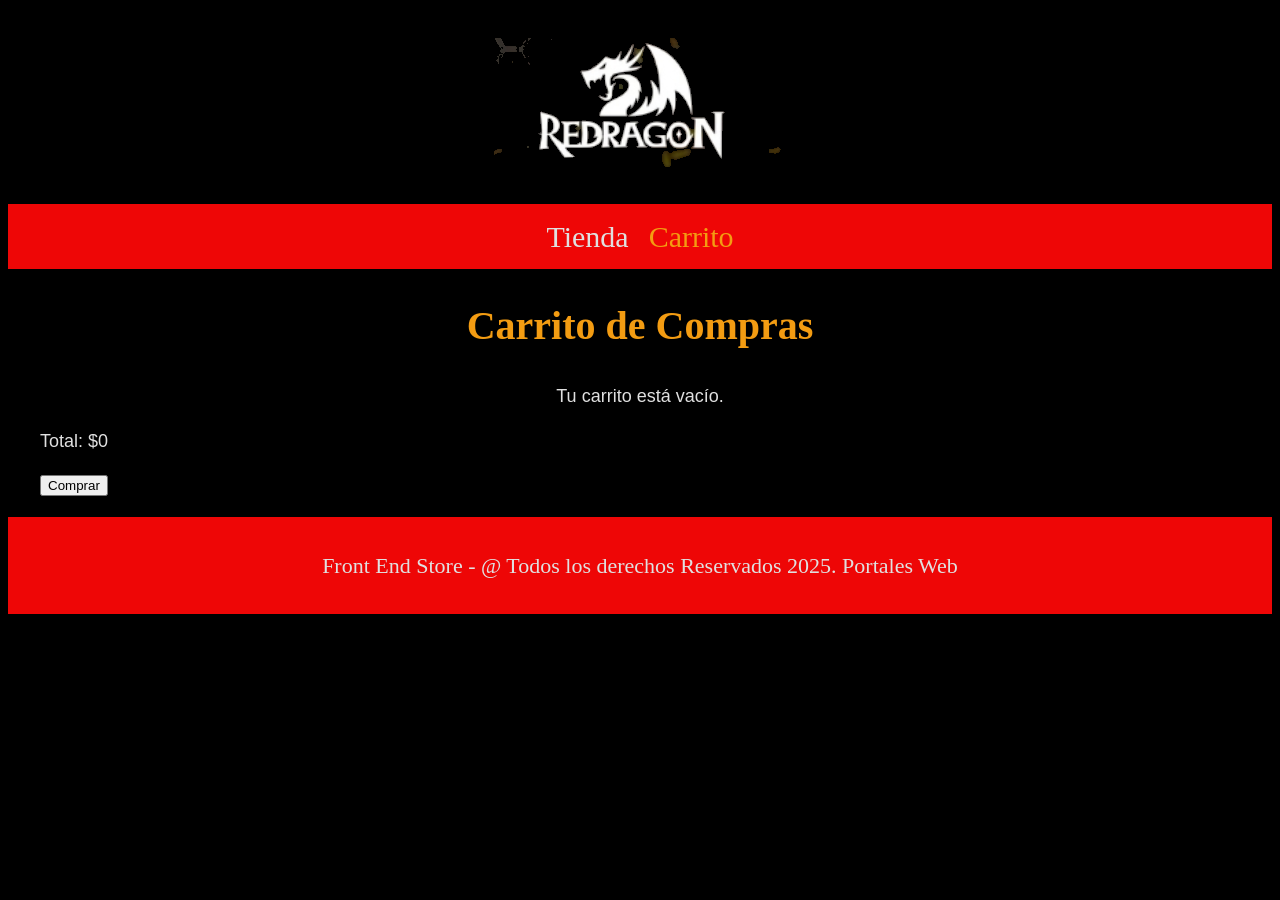
<file: carrito.html>
<!DOCTYPE html>
<html lang="en">
<head>
    <meta charset="UTF-8">
    <meta name="viewport" content="width=device-width, initial-scale=1.0">
    <title>Carrito de Compras</title>
    <link rel="stylesheet" href="css/style.css">
    <style>

  /* Estilos para el carrito */
  #carrito-contenido {
            display: flex;
            flex-wrap: wrap;
            gap: 20px;
            justify-content: flex-start;
        }

        .producto {
            display: flex;
            flex-direction: column;
            align-items: center;
            width: 150px;  /* Ancho del contenedor de cada producto */
            padding: 10px;
            border: 1px solid #ddd;
            border-radius: 5px;
            text-align: center;
        }

        .producto img {
            width: 100px;  /* Tamaño reducido de la imagen */
            height: auto;
            margin-bottom: 10px;
        }

        .producto h3 {
            font-size: 14px;
            margin: 5px 0;
        }

        .producto p {
            font-size: 12px;
            margin: 3px 0;
        }

        .boton-eliminar {
            background-color: red;
            color: white;
            border: none;
            padding: 5px 10px;
            border-radius: 5px;
            cursor: pointer;
            font-size: 12px;
        }

        .boton-eliminar:hover {
            background-color: darkred;
        }

        #carrito-vacio {
            text-align: center;
            font-size: 18px;
            color: #888;
        }
    </style>
</head>
<body>
    
            
            <header class="header">
                <a href="index.html">
                    <img class="header__logo" src="img/fondo18.png" alt="Logotipo">
                </a>
            </header>
        
            <nav class="navegacion">
                <a class="navegacion__enlace" href="index.html">Tienda</a>
                <a class="navegacion__enlace navegacion__enlace--activo" href="carrito.html">Carrito</a>
            </nav>
        
            <main class="contenedor">
                <h1>Carrito de Compras</h1>
        
                <!-- Sección cuando el carrito está vacío -->
                <div id="carrito-vacio" class="carrito__vacio">
                    <p>Tu carrito está vacío.</p>
                </div>
        
                <!-- Sección con los productos que están en el carrito -->
                <div id="carrito-contenido" class="carrito__contenido">
                    <!-- Aquí aparecerán los productos añadidos -->
                </div>
        
                <!-- Total y botón de compra -->
                <div id="total" class="carrito__total">
                    <p>Total: $<span id="total-valor">0</span></p>
                    <button id="comprar-btn" class="boton-comprar">Comprar</button>
                </div>
            </main>
        
            

    <footer class="footer">
        <p class="footer__texto">Front End Store - @ Todos los derechos Reservados 2025. Portales Web</p>
    </footer>

    <script src="js/carrito.js"></script>
</body>
</html>
</file>
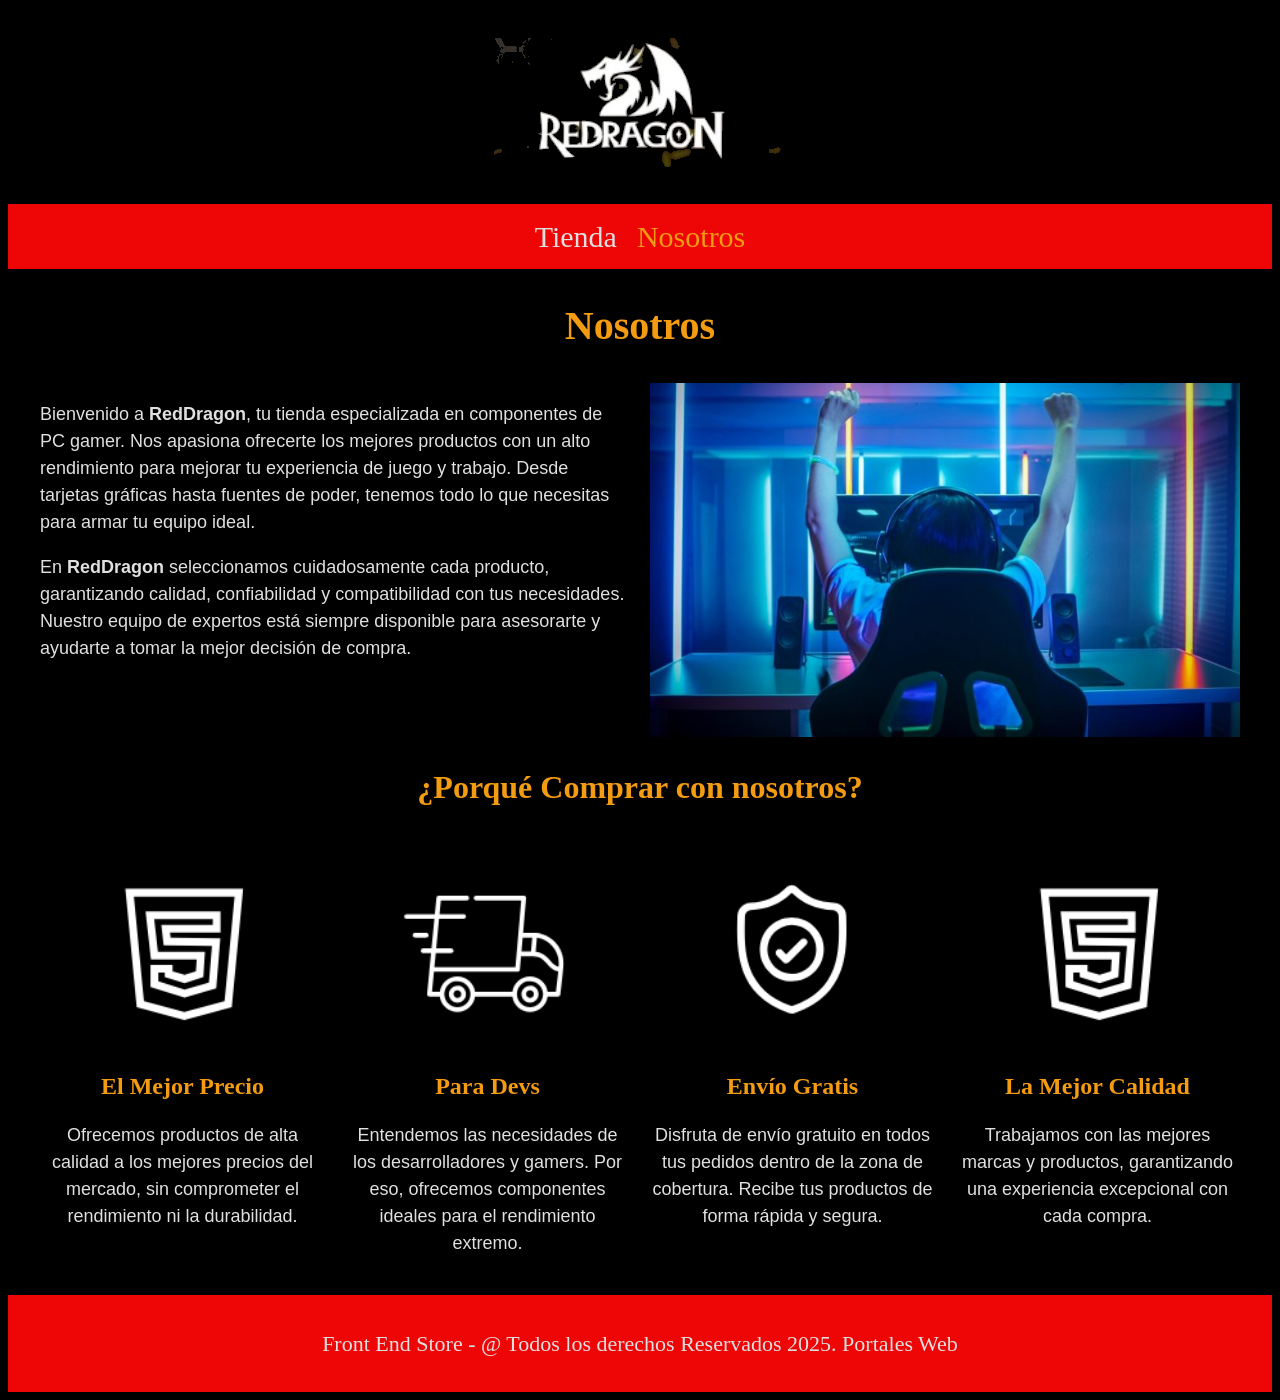
<file: nosotros.html>
<!DOCTYPE html>
<html lang="en">
<head>
    <meta charset="UTF-8">
    <meta name="viewport" content="width=device-width, initial-scale=1.0">
    <title>FrontEnd Store</title>
    
    <link rel="stylesheet" href="css/style.css">
</head>
<body>
    <header class="header">
        <a href="index.html">
            <img class="header__logo" src= "img/fondo18.png" alt="Logotipo">
        </a>
    </header>

    <nav class="navegacion">
        <a class="navegacion__enlace" href="index.html">Tienda</a>
        <a class="navegacion__enlace navegacion__enlace--activo" href="nosotros.html">Nosotros</a>
    </nav>

    <main class="contenedor">
        <h1>Nosotros</h1>

        <div class="nosotros">
            <div class="nosotros__contenido">
                <p>Bienvenido a <strong>RedDragon</strong>, tu tienda especializada en componentes de PC gamer. Nos apasiona ofrecerte los mejores productos con un alto rendimiento para mejorar tu experiencia de juego y trabajo. Desde tarjetas gráficas hasta fuentes de poder, tenemos todo lo que necesitas para armar tu equipo ideal.</p>

                <p>En <strong>RedDragon</strong> seleccionamos cuidadosamente cada producto, garantizando calidad, confiabilidad y compatibilidad con tus necesidades. Nuestro equipo de expertos está siempre disponible para asesorarte y ayudarte a tomar la mejor decisión de compra.</p>
            </div>
            <img class="nosotros__imagen" src="img/nosotros.jpg" alt="imagen nosotros">
        </div>
    </main>

    <section class="contenedor comprar">
        <h2 class="comprar__titulo">¿Porqué Comprar con nosotros?</h2>

        <div class="bloques">
            <div class="bloque">
                <img class="bloque__imagen" src="img/icono_2.png" alt="porque comprar">
                <h3 class="bloque__titulo">El Mejor Precio</h3>
                <p>Ofrecemos productos de alta calidad a los mejores precios del mercado, sin comprometer el rendimiento ni la durabilidad.</p>
            </div> <!--.bloque-->

            <div class="bloque">
                <img class="bloque__imagen" src="img/icono_3.png" alt="porque comprar">
                <h3 class="bloque__titulo">Para Devs</h3>
                <p>Entendemos las necesidades de los desarrolladores y gamers. Por eso, ofrecemos componentes ideales para el rendimiento extremo.</p>
            </div> <!--.bloque-->

            <div class="bloque">
                <img class="bloque__imagen" src="img/icono_4.png" alt="porque comprar">
                <h3 class="bloque__titulo">Envío Gratis</h3>
                <p>Disfruta de envío gratuito en todos tus pedidos dentro de la zona de cobertura. Recibe tus productos de forma rápida y segura.</p>
            </div> <!--.bloque-->

            <div class="bloque">
                <img class="bloque__imagen" src="img/icono_2.png" alt="porque comprar">
                <h3 class="bloque__titulo">La Mejor Calidad</h3>
                <p>Trabajamos con las mejores marcas y productos, garantizando una experiencia excepcional con cada compra.</p>
            </div> <!--.bloque-->
        </div><!--.bloques-->
    </section> 

    <footer class="footer">
        <p class="footer__texto">Front End Store - @ Todos los derechos Reservados 2025. Portales Web</p>
    </footer>
    <script src="js/carrito.js"></script>

</body>
</html>
</file>
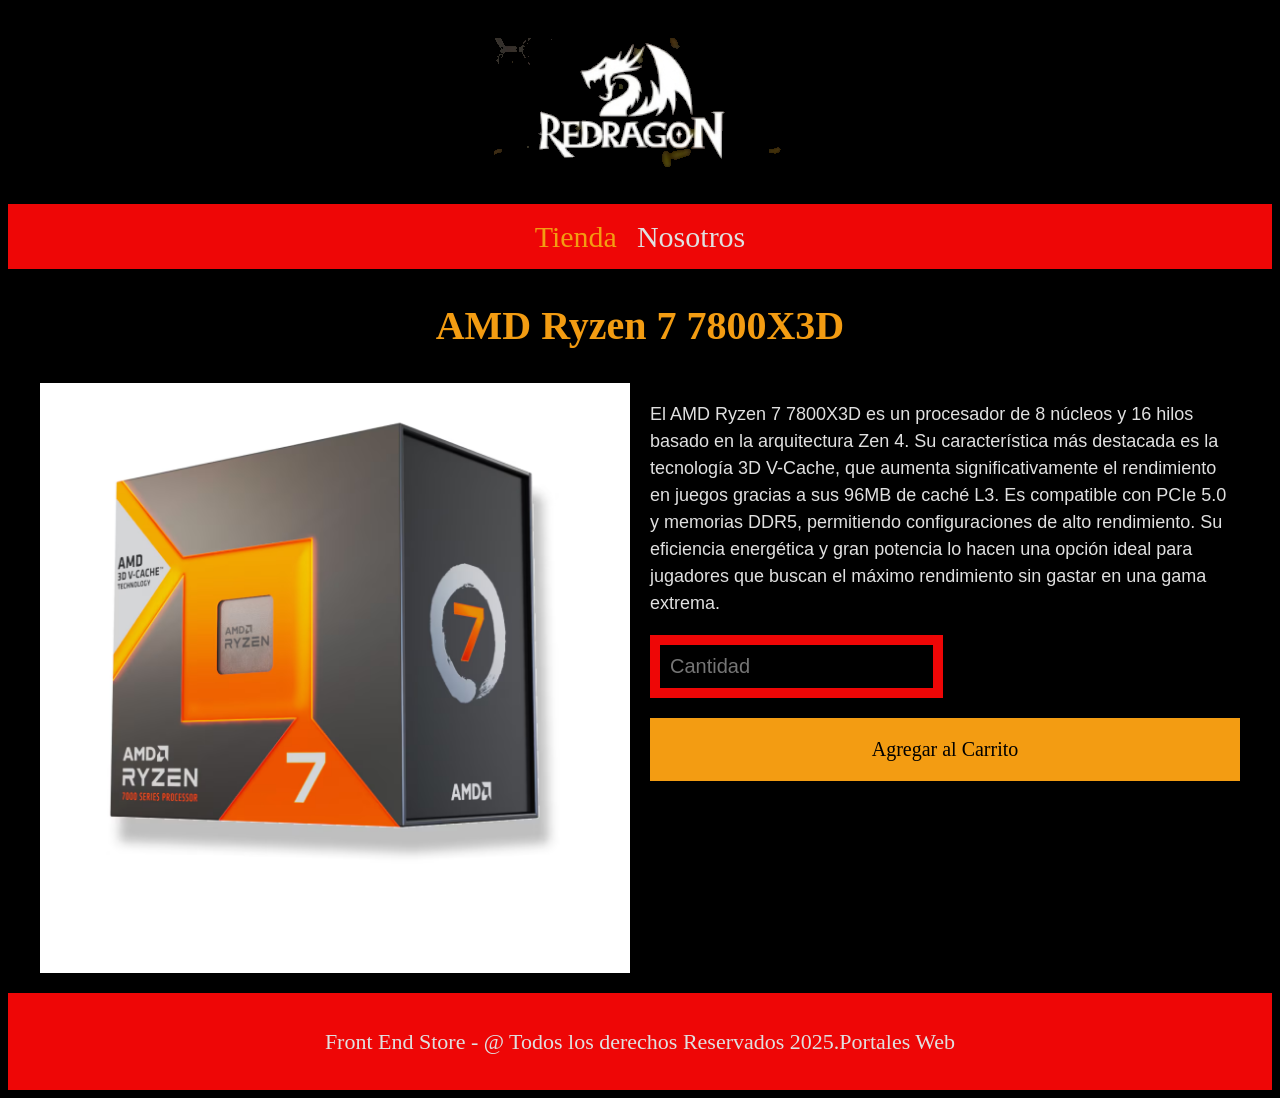
<file: producto.html>
<!DOCTYPE html>
<html lang="en">
<head>
    <meta charset="UTF-8">
    <meta name="viewport" content="width=device-width, initial-scale=1.0">
    <title>FrontEnd Store</title>
    
    <link rel="stylesheet" href="css/style.css">
</head>
<body>
    <header class="header">
        <a href="index.html">
            <img class="header__logo" src="img/fondo18.png" alt="Logotipo">
        </a>
    </header>

    <nav class="navegacion">
        <a class="navegacion__enlace navegacion__enlace--activo" href="index.html">Tienda</a>
        <a class="navegacion__enlace" href="nosotros.html">Nosotros</a>
    </nav>

    <main class="contenedor">
        <h1>AMD Ryzen 7 7800X3D</h1>

        <div class="camisa">
            <img class="camisa__imagen" src="img/amd_rizen.jpeg" alt="Imagen del Producto">

            <div class="camisa__contenido">
                <p>El AMD Ryzen 7 7800X3D es un procesador de 8 núcleos y 16 hilos basado en la arquitectura Zen 4. Su característica más destacada es la tecnología 3D V-Cache, que aumenta significativamente el rendimiento en juegos gracias a sus 96MB de caché L3. Es compatible con PCIe 5.0 y memorias DDR5, permitiendo configuraciones de alto rendimiento. Su eficiencia energética y gran potencia lo hacen una opción ideal para jugadores que buscan el máximo rendimiento sin gastar en una gama extrema. </p>

                <form class="formulario">
                    <input class="formulario__campo" type="number" placeholder="Cantidad" min="1">
                    <input class="formulario__submit" type="submit" value="Agregar al Carrito">
                </form>
            </div>
        </div>
    </main>

    <footer class="footer">
        <p class="footer__texto">Front End Store - @ Todos los derechos Reservados 2025.Portales Web</p>
    </footer>
    <script src="js/carrito.js"></script>

</body>
</html>
</file>
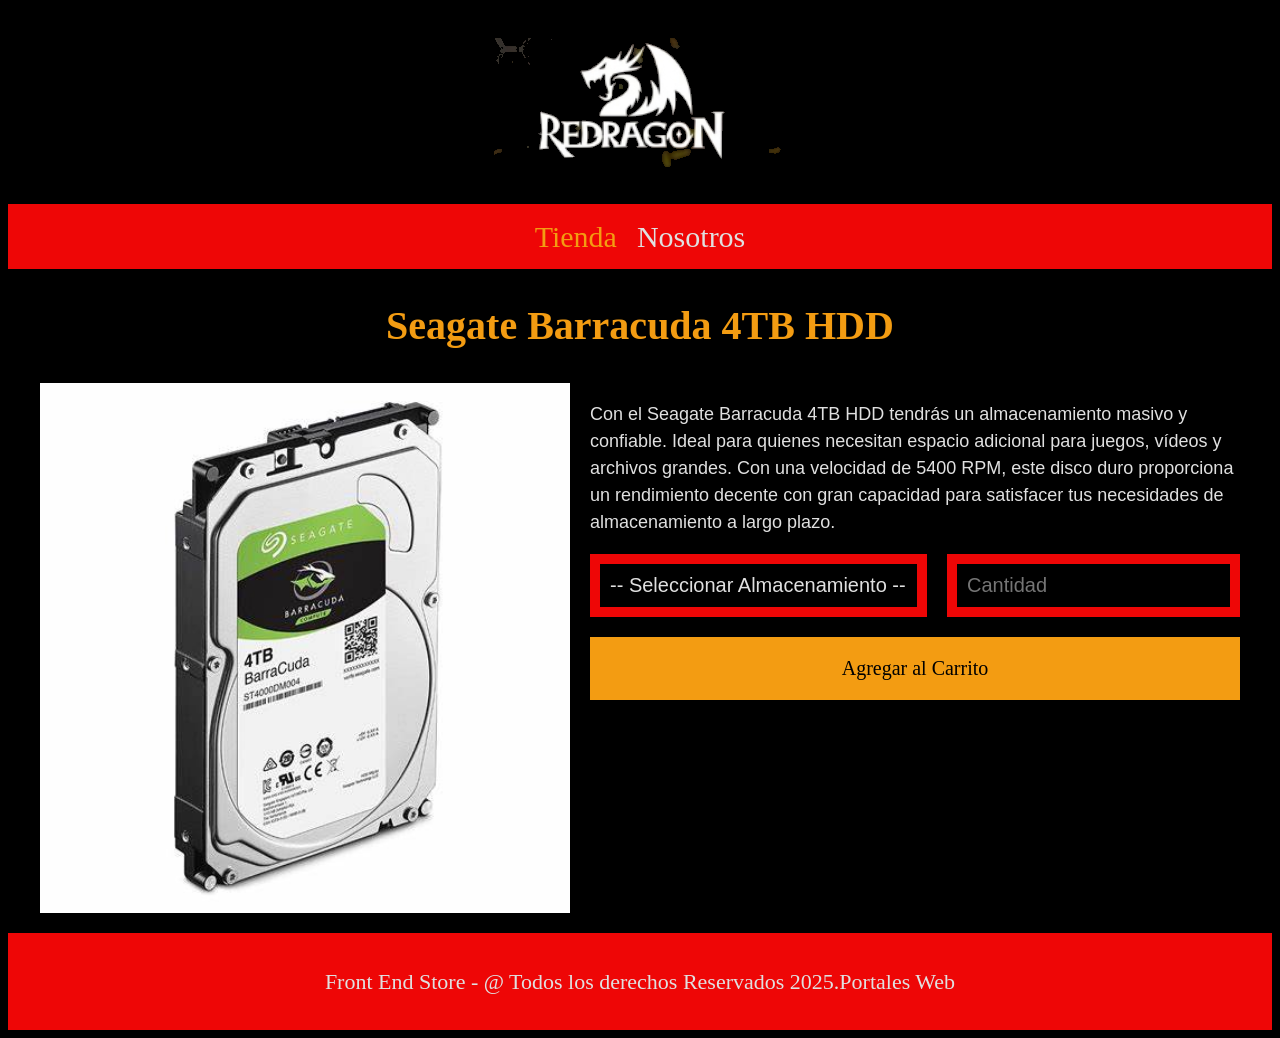
<file: producto10.html>
<!DOCTYPE html>
<html lang="en">
<head>
    <meta charset="UTF-8">
    <meta name="viewport" content="width=device-width, initial-scale=1.0">
    <title>FrontEnd Store</title>
    
    <link rel="stylesheet" href="css/style.css">
</head>
<body>
    <header class="header">
        <a href="index.html">
            <img class="header__logo" src="img/fondo18.png" alt="Logotipo">
        </a>
    </header>

    <nav class="navegacion">
        <a class="navegacion__enlace navegacion__enlace--activo" href="index.html">Tienda</a>
        <a class="navegacion__enlace" href="nosotros.html">Nosotros</a>
    </nav>

    <main class="contenedor">
        <h1>Seagate Barracuda 4TB HDD</h1>

        <div class="camisa">
            <img class="camisa__imagen" src="img/discoduro.jpeg" alt="Seagate Barracuda 4TB HDD">

            <div class="camisa__contenido">
                <p> Con el Seagate Barracuda 4TB HDD tendrás un almacenamiento masivo y confiable. Ideal para quienes necesitan espacio adicional para juegos, vídeos y archivos grandes. Con una velocidad de 5400 RPM, este disco duro proporciona un rendimiento decente con gran capacidad para satisfacer tus necesidades de almacenamiento a largo plazo.</p>

                <form class="formulario">
                    <select class="formulario__campo">
                        <option disabled selected>-- Seleccionar Almacenamiento --</option>
                        <option>1TeraByte</option>
                        <option>2TeraByte</option>
                        <option>4TeraByte</option>
                    </select>
                    <input class="formulario__campo" type="number" placeholder="Cantidad" min="1">
                    <input class="formulario__submit" type="submit" value="Agregar al Carrito">
                </form>
            </div>
        </div>
    </main>

    <footer class="footer">
        <p class="footer__texto">Front End Store - @ Todos los derechos Reservados 2025.Portales Web</p>
    </footer>
    <script src="js/carrito.js"></script>
</body>
</html>
</file>
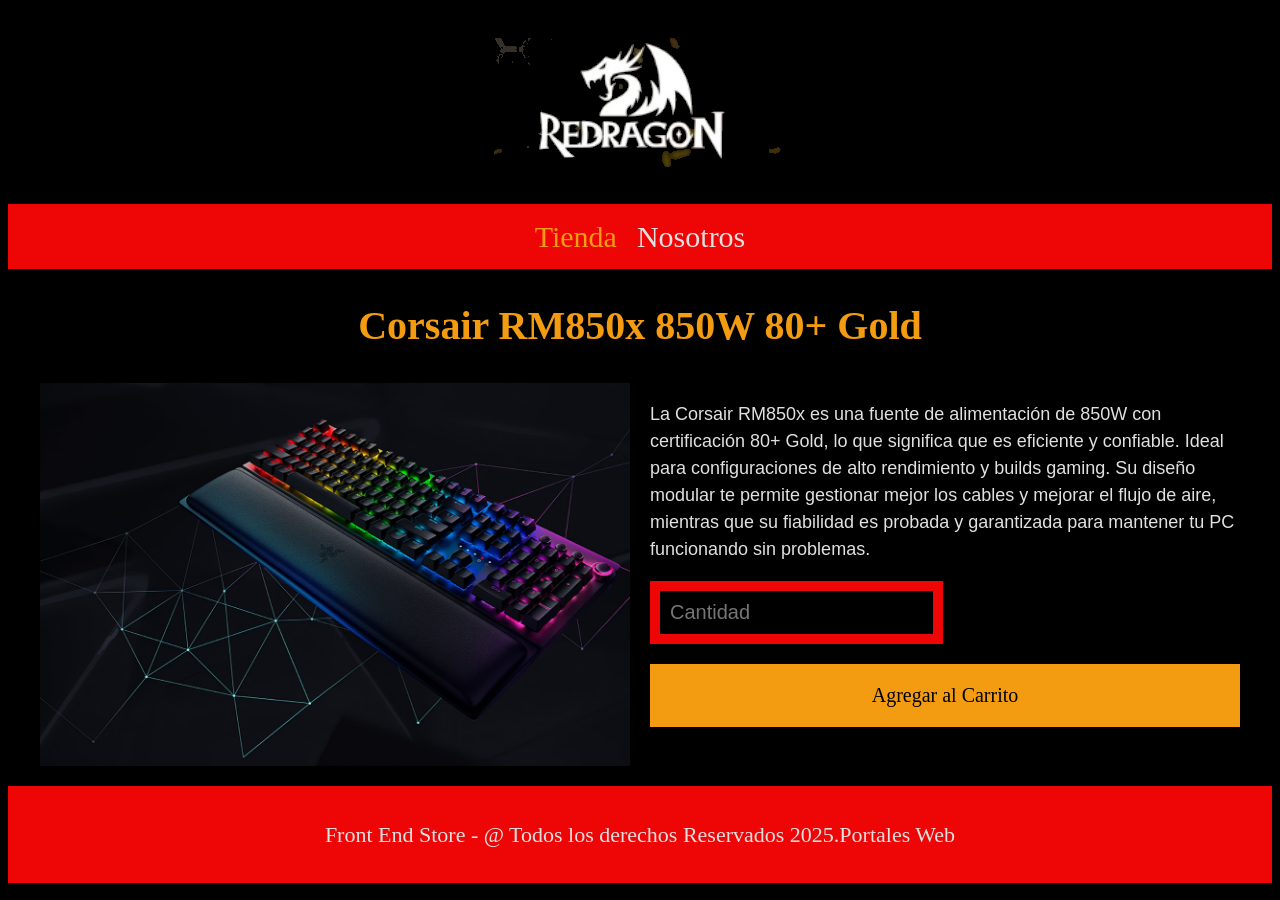
<file: producto11.html>
<!DOCTYPE html>
<html lang="en">
<head>
    <meta charset="UTF-8">
    <meta name="viewport" content="width=device-width, initial-scale=1.0">
    <title>FrontEnd Store</title>
    
    <link rel="stylesheet" href="css/style.css">
</head>
<body>
    <header class="header">
        <a href="index.html">
            <img class="header__logo" src="img/fondo18.png" alt="Logotipo">
        </a>
    </header>

    <nav class="navegacion">
        <a class="navegacion__enlace navegacion__enlace--activo" href="index.html">Tienda</a>
        <a class="navegacion__enlace" href="nosotros.html">Nosotros</a>
    </nav>

    <main class="contenedor">
        <h1>Corsair RM850x 850W 80+ Gold</h1>

        <div class="camisa">
            <img class="camisa__imagen" src="img/TMecanico.jpeg" alt="Corsair RM850x 850W 80+ Gold">

            <div class="camisa__contenido">
                <p> La Corsair RM850x es una fuente de alimentación de 850W con certificación 80+ Gold, lo que significa que es eficiente y confiable. Ideal para configuraciones de alto rendimiento y builds gaming. Su diseño modular te permite gestionar mejor los cables y mejorar el flujo de aire, mientras que su fiabilidad es probada y garantizada para mantener tu PC funcionando sin problemas.</p>

                <form class="formulario">
                    
                    <input class="formulario__campo" type="number" placeholder="Cantidad" min="1">
                    <input class="formulario__submit" type="submit" value="Agregar al Carrito">
                </form>
            </div>
        </div>
    </main>

    <footer class="footer">
        <p class="footer__texto">Front End Store - @ Todos los derechos Reservados 2025.Portales Web</p>
    </footer>
    <script src="js/carrito.js"></script>
</body>
</html>
</file>
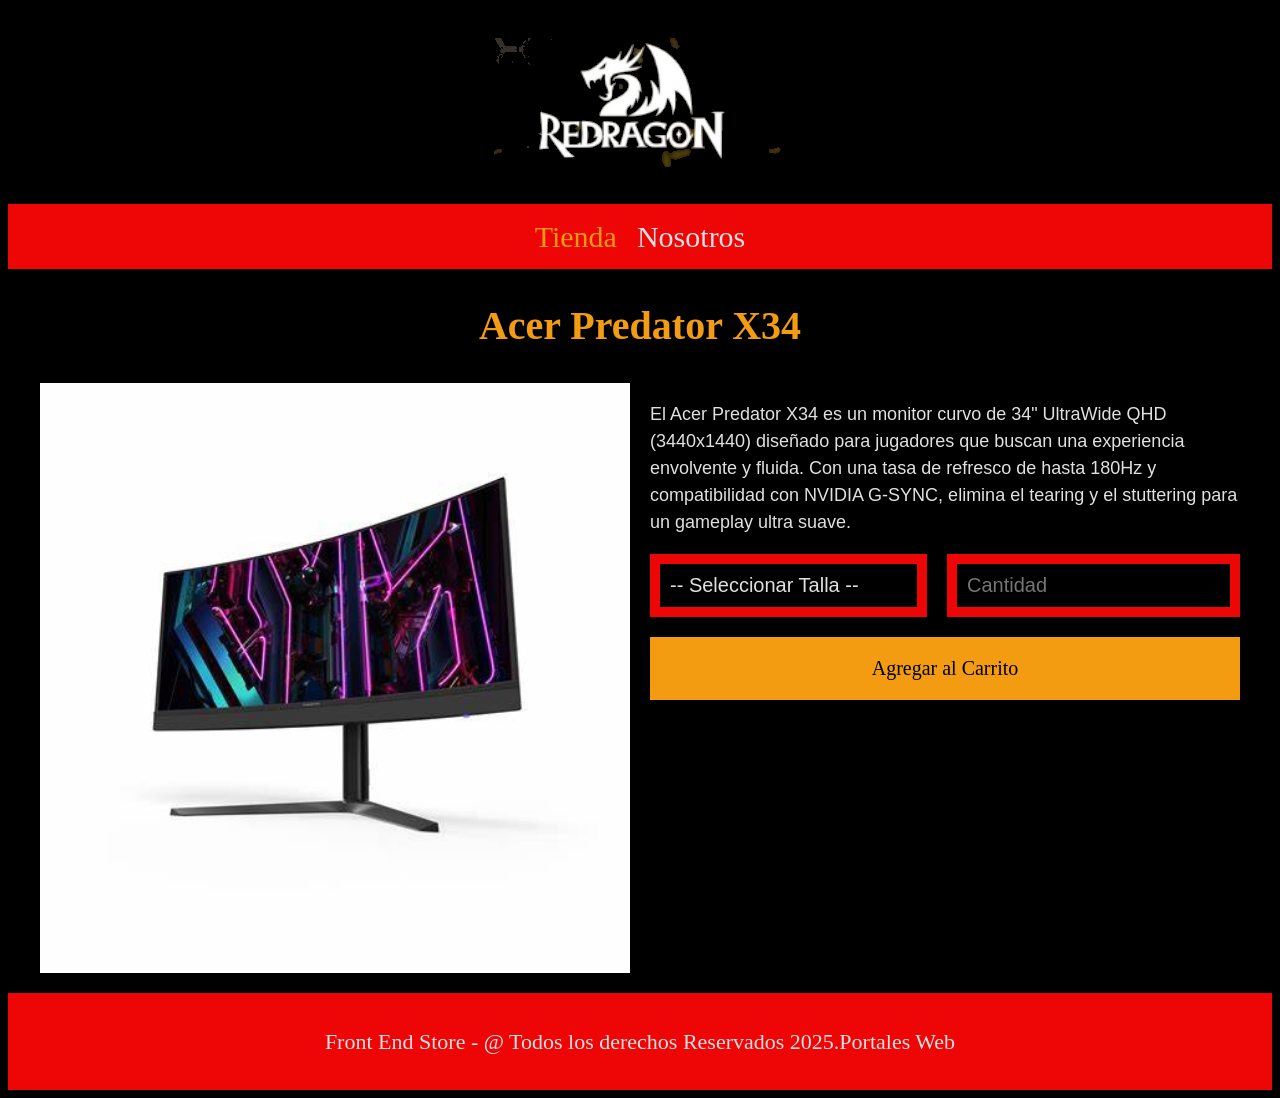
<file: producto12.html>
<!DOCTYPE html>
<html lang="en">
<head>
    <meta charset="UTF-8">
    <meta name="viewport" content="width=device-width, initial-scale=1.0">
    <title>FrontEnd Store</title>
    
    <link rel="stylesheet" href="css/style.css">
</head>
<body>
    <header class="header">
        <a href="index.html">
            <img class="header__logo" src="img/fondo18.png" alt="Logotipo">
        </a>
    </header>

    <nav class="navegacion">
        <a class="navegacion__enlace navegacion__enlace--activo" href="index.html">Tienda</a>
        <a class="navegacion__enlace" href="nosotros.html">Nosotros</a>
    </nav>

    <main class="contenedor">
        <h1>Acer Predator X34</h1>

        <div class="camisa">
            <img class="camisa__imagen" src="img/monitor.jpeg" alt="EVGA SuperNOVA 1000W 80+ Platinum">

            <div class="camisa__contenido">
                <p> El Acer Predator X34 es un monitor curvo de 34" UltraWide QHD (3440x1440) diseñado para jugadores que buscan una experiencia envolvente y fluida. Con una tasa de refresco de hasta 180Hz y compatibilidad con NVIDIA G-SYNC, elimina el tearing y el stuttering para un gameplay ultra suave.</p>

                <form class="formulario">
                    <select class="formulario__campo">
                        <option disabled selected>-- Seleccionar Talla --</option>
                        <option>34 Pulgadas</option>
                        <option>38 Pulgadas</option>
                        <option>32 Pulgadas</option>
                    </select>
                    <input class="formulario__campo" type="number" placeholder="Cantidad" min="1">
                    <input class="formulario__submit" type="submit" value="Agregar al Carrito">
                </form>
            </div>
        </div>
    </main>

    <footer class="footer">
        <p class="footer__texto">Front End Store - @ Todos los derechos Reservados 2025.Portales Web</p>
    </footer>
    <script src="js/carrito.js"></script>
</body>
</html>
</file>
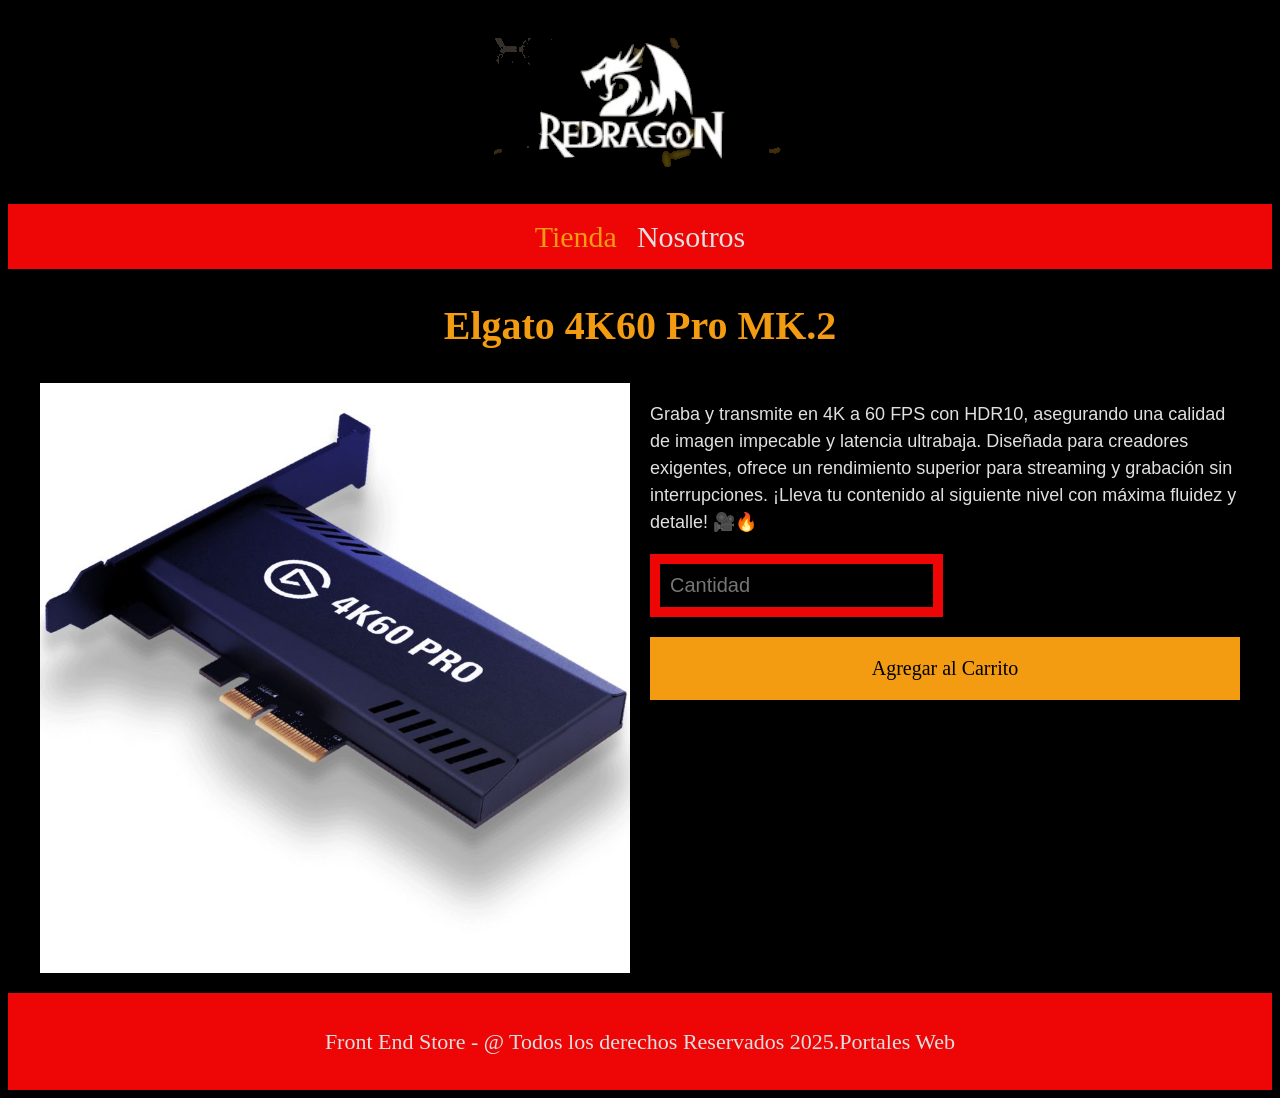
<file: producto13.html>
<!DOCTYPE html>
<html lang="en">
<head>
    <meta charset="UTF-8">
    <meta name="viewport" content="width=device-width, initial-scale=1.0">
    <title>Elgato 4K60 Pro MK.2</title>
    
    <link rel="stylesheet" href="css/style.css">
</head>
<body>
    <header class="header">
        <a href="index.html">
            <img class="header__logo" src="img/fondo18.png" alt="Logotipo">
        </a>
    </header>

    <nav class="navegacion">
        <a class="navegacion__enlace navegacion__enlace--activo" href="index.html">Tienda</a>
        <a class="navegacion__enlace" href="nosotros.html">Nosotros</a>
    </nav>

    <main class="contenedor">
        <h1>Elgato 4K60 Pro MK.2</h1>

        <div class="camisa">
            <img class="camisa__imagen" src="img/nose.jpeg" alt="WordPress">

            <div class="camisa__contenido">
                <p> Graba y transmite en 4K a 60 FPS con HDR10, asegurando una calidad de imagen impecable y latencia ultrabaja. Diseñada para creadores exigentes, ofrece un rendimiento superior para streaming y grabación sin interrupciones. ¡Lleva tu contenido al siguiente nivel con máxima fluidez y detalle! 🎥🔥</p>

                <form class="formulario">
                    
                    <input class="formulario__campo" type="number" placeholder="Cantidad" min="1">
                    <input class="formulario__submit" type="submit" value="Agregar al Carrito">
                </form>
            </div>
        </div>
    </main>

    <footer class="footer">
        <p class="footer__texto">Front End Store - @ Todos los derechos Reservados 2025.Portales Web</p>
    </footer>
    <script src="js/carrito.js"></script>
</body>
</html>
</file>
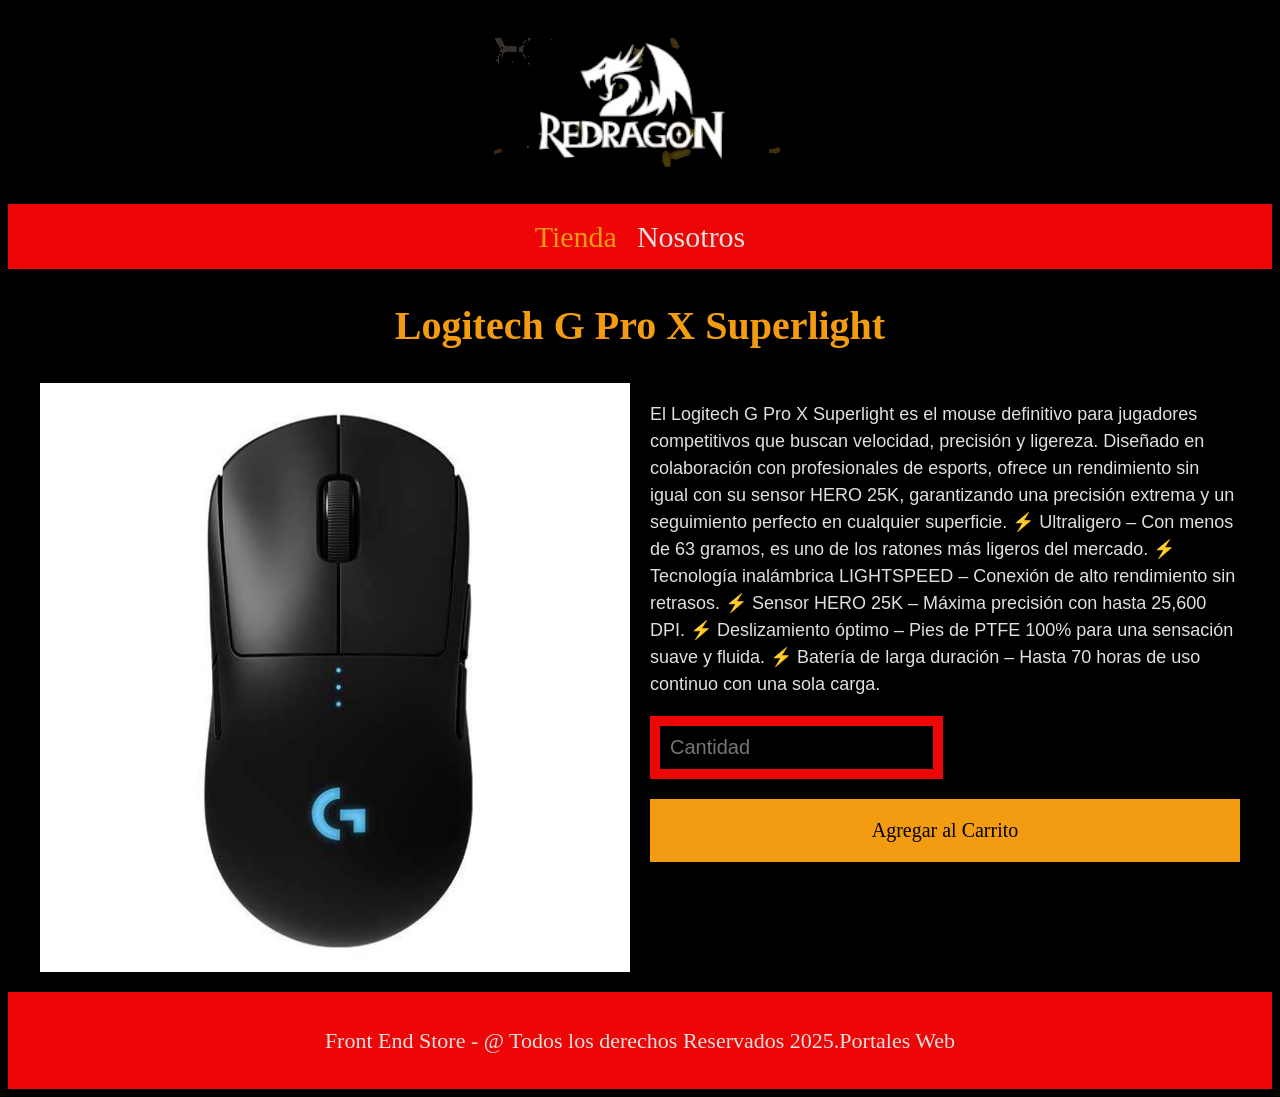
<file: producto14.html>
<!DOCTYPE html>
<html lang="en">
<head>
    <meta charset="UTF-8">
    <meta name="viewport" content="width=device-width, initial-scale=1.0">
    <title>Logitech G Pro X Superlight</title>
    
    <link rel="stylesheet" href="css/style.css">
</head>
<body>
    <header class="header">
        <a href="index.html">
            <img class="header__logo" src="img/fondo18.png" alt="Logotipo">
        </a>
    </header>

    <nav class="navegacion">
        <a class="navegacion__enlace navegacion__enlace--activo" href="index.html">Tienda</a>
        <a class="navegacion__enlace" href="nosotros.html">Nosotros</a>
    </nav>

    <main class="contenedor">
        <h1>Logitech G Pro X Superlight</h1>

        <div class="camisa">
            <img class="camisa__imagen" src="img/Logitech.jpeg" alt="GraphQL">

            <div class="camisa__contenido">
                <p> El Logitech G Pro X Superlight es el mouse definitivo para jugadores competitivos que buscan velocidad, precisión y ligereza. Diseñado en colaboración con profesionales de esports, ofrece un rendimiento sin igual con su sensor HERO 25K, garantizando una precisión extrema y un seguimiento perfecto en cualquier superficie.

                    ⚡ Ultraligero – Con menos de 63 gramos, es uno de los ratones más ligeros del mercado.
                    ⚡ Tecnología inalámbrica LIGHTSPEED – Conexión de alto rendimiento sin retrasos.
                    ⚡ Sensor HERO 25K – Máxima precisión con hasta 25,600 DPI.
                    ⚡ Deslizamiento óptimo – Pies de PTFE 100% para una sensación suave y fluida.
                    ⚡ Batería de larga duración – Hasta 70 horas de uso continuo con una sola carga.</p>

                <form class="formulario">
                    
                       
                    <input class="formulario__campo" type="number" placeholder="Cantidad" min="1">
                    <input class="formulario__submit" type="submit" value="Agregar al Carrito">
                </form>
            </div>
        </div>
    </main>

    <footer class="footer">
        <p class="footer__texto">Front End Store - @ Todos los derechos Reservados 2025.Portales Web</p>
    </footer>
    <script src="js/carrito.js"></script>
</body>
</html>
</file>
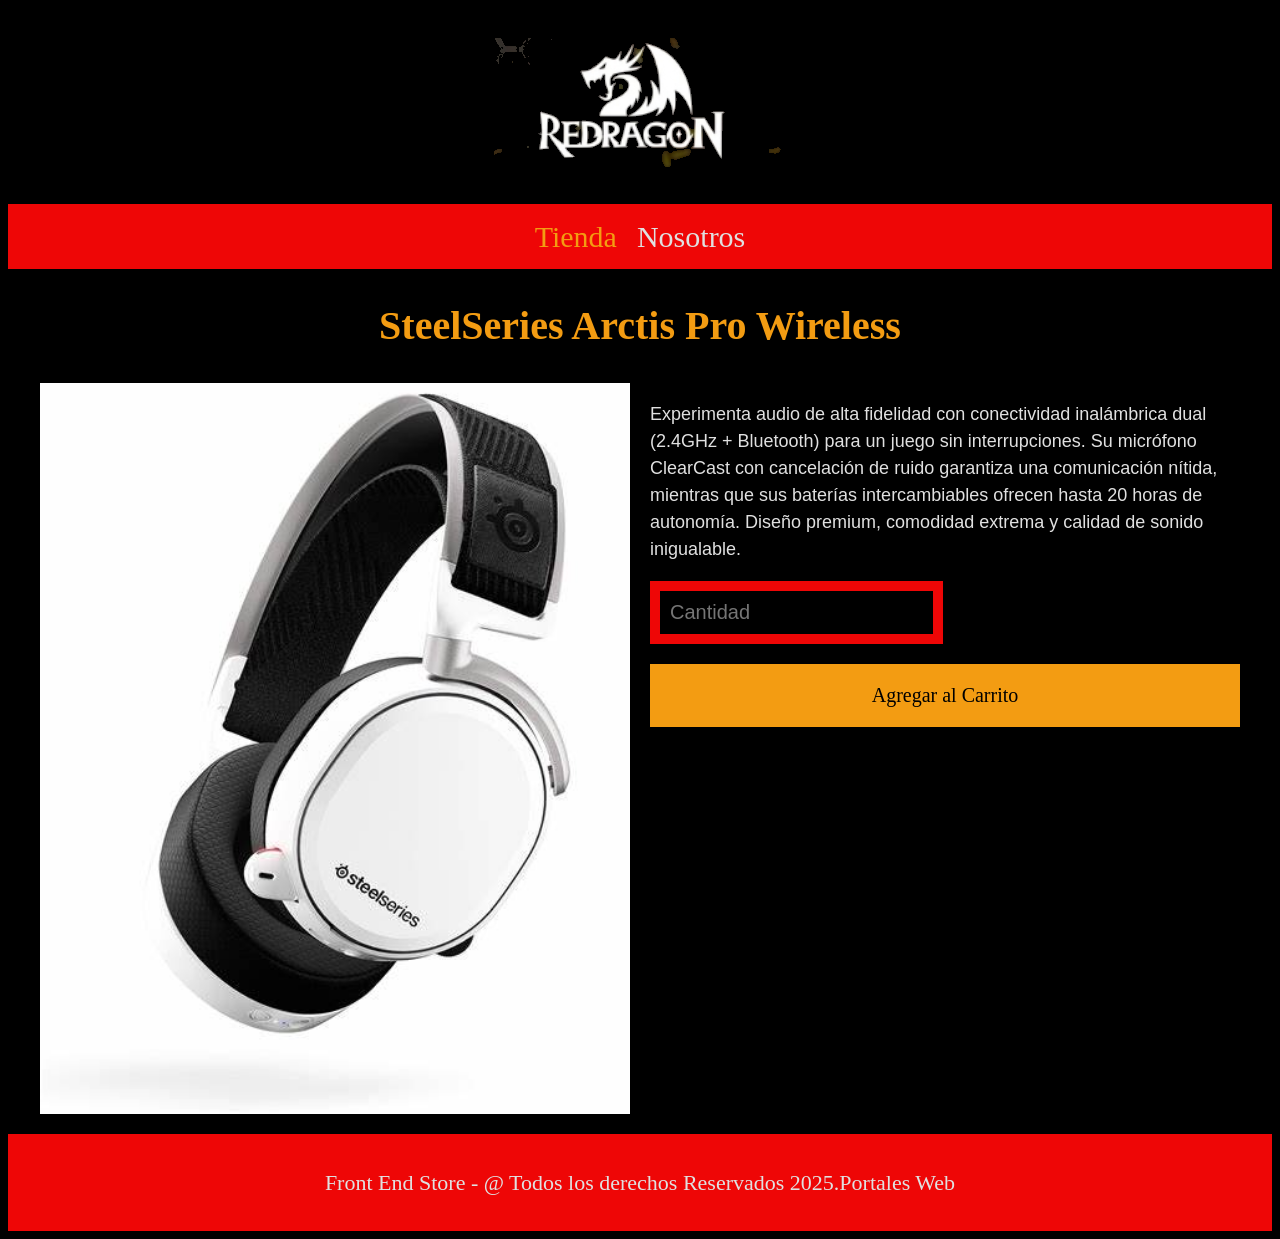
<file: producto15.html>
<!DOCTYPE html>
<html lang="en">
<head>
    <meta charset="UTF-8">
    <meta name="viewport" content="width=device-width, initial-scale=1.0">
    <title>FrontEnd Store</title>
    
    <link rel="stylesheet" href="css/style.css">
</head>
<body>
    <header class="header">
        <a href="index.html">
            <img class="header__logo" src="img/fondo18.png" alt="Logotipo">
        </a>
    </header>

    <nav class="navegacion">
        <a class="navegacion__enlace navegacion__enlace--activo" href="index.html">Tienda</a>
        <a class="navegacion__enlace" href="nosotros.html">Nosotros</a>
    </nav>

    <main class="contenedor">
        <h1>SteelSeries Arctis Pro Wireless</h1>

        <div class="camisa">
            <img class="camisa__imagen" src="img/audifonos.jpeg" alt="Corsair RM850x 850W 80+ Gold">

            <div class="camisa__contenido">
                <p> Experimenta audio de alta fidelidad con conectividad inalámbrica dual (2.4GHz + Bluetooth) para un juego sin interrupciones. Su micrófono ClearCast con cancelación de ruido garantiza una comunicación nítida, mientras que sus baterías intercambiables ofrecen hasta 20 horas de autonomía. Diseño premium, comodidad extrema y calidad de sonido inigualable.</p>

                <form class="formulario">
                    
                    <input class="formulario__campo" type="number" placeholder="Cantidad" min="1">
                    <input class="formulario__submit" type="submit" value="Agregar al Carrito">
                </form>
            </div>
        </div>
    </main>

    <footer class="footer">
        <p class="footer__texto">Front End Store - @ Todos los derechos Reservados 2025.Portales Web</p>
    </footer>
    <script src="js/carrito.js"></script>
</body>
</html>
</file>
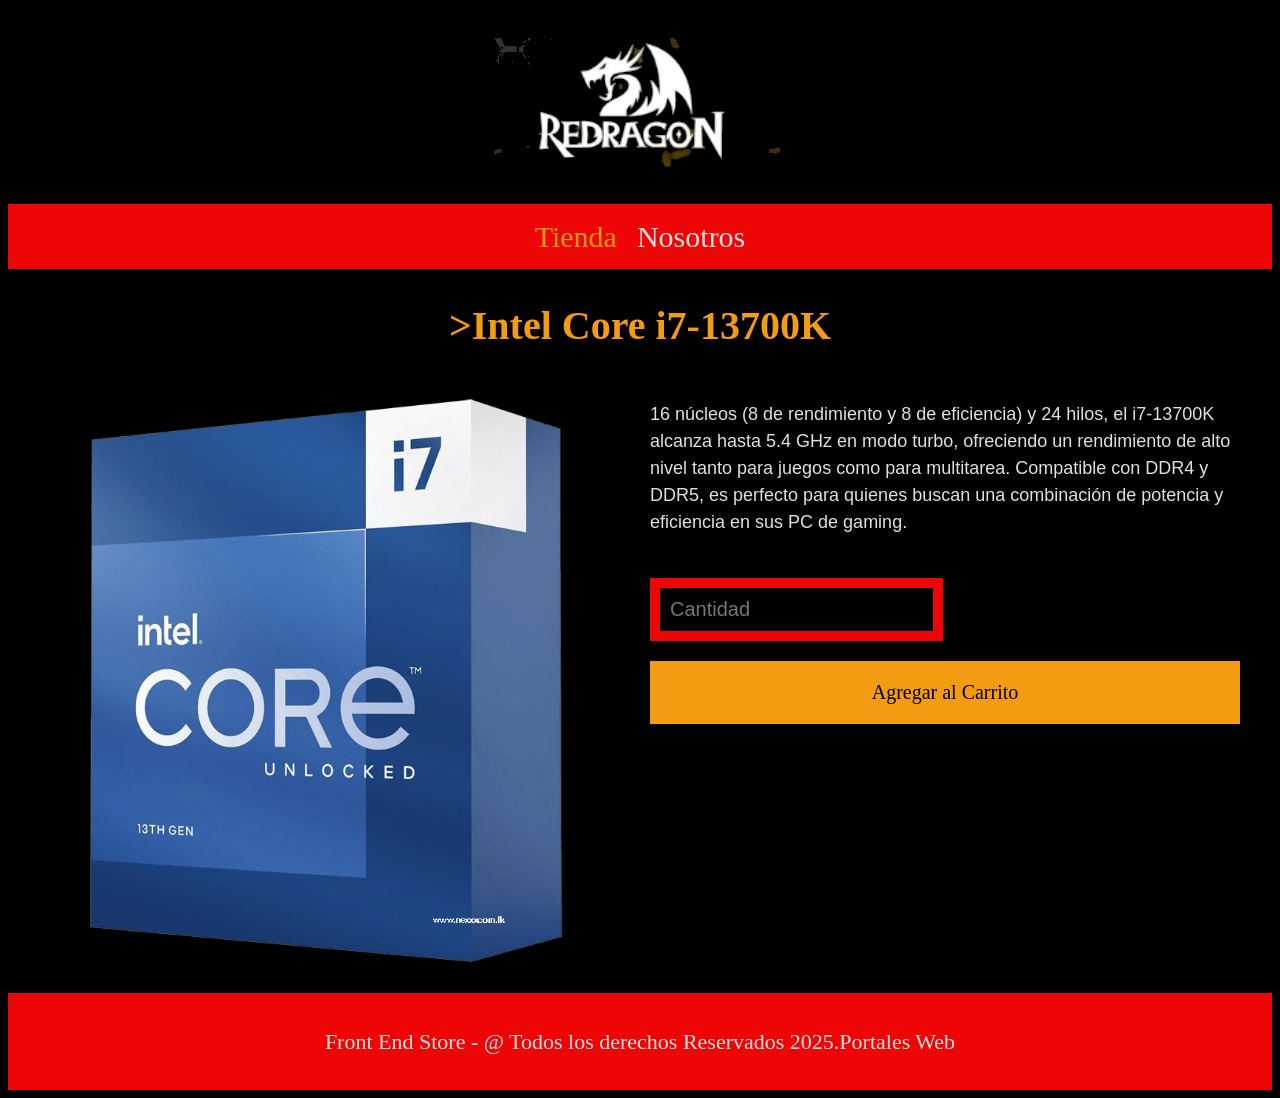
<file: producto2.html>
<!DOCTYPE html>
<html lang="en">
<head>
    <meta charset="UTF-8">
    <meta name="viewport" content="width=device-width, initial-scale=1.0">
    <title>FrontEnd Store</title>
    
    <link rel="stylesheet" href="css/style.css">
</head>
<body>
    <header class="header">
        <a href="index.html">
            <img class="header__logo" src="img/fondo18.png" alt="Logotipo">
        </a>
    </header>

    <nav class="navegacion">
        <a class="navegacion__enlace navegacion__enlace--activo" href="index.html">Tienda</a>
        <a class="navegacion__enlace" href="nosotros.html">Nosotros</a>
    </nav>

    <main class="contenedor">
        <h1>>Intel Core i7-13700K</h1>

        <div class="camisa">
            <img class="camisa__imagen" src="img/inteli7.png" alt="Imagen del Producto">

            <div class="camisa__contenido">
                <p> 16 núcleos (8 de rendimiento y 8 de eficiencia) y 24 hilos, el i7-13700K alcanza hasta 5.4 GHz en modo turbo, ofreciendo un rendimiento de alto nivel tanto para juegos como para multitarea. Compatible con DDR4 y DDR5, es perfecto para quienes buscan una combinación de potencia y eficiencia en sus PC de gaming.</p>

            p

                <form class="formulario">
                    <input class="formulario__campo" type="number" placeholder="Cantidad" min="1">
                    <input class="formulario__submit" type="submit" value="Agregar al Carrito">
                </form>
            </div>
        </div>
    </main>

    <footer class="footer">
        <p class="footer__texto">Front End Store - @ Todos los derechos Reservados 2025.Portales Web</p>
    </footer>
    <script src="js/carrito.js"></script>

</body>
</html>
</file>
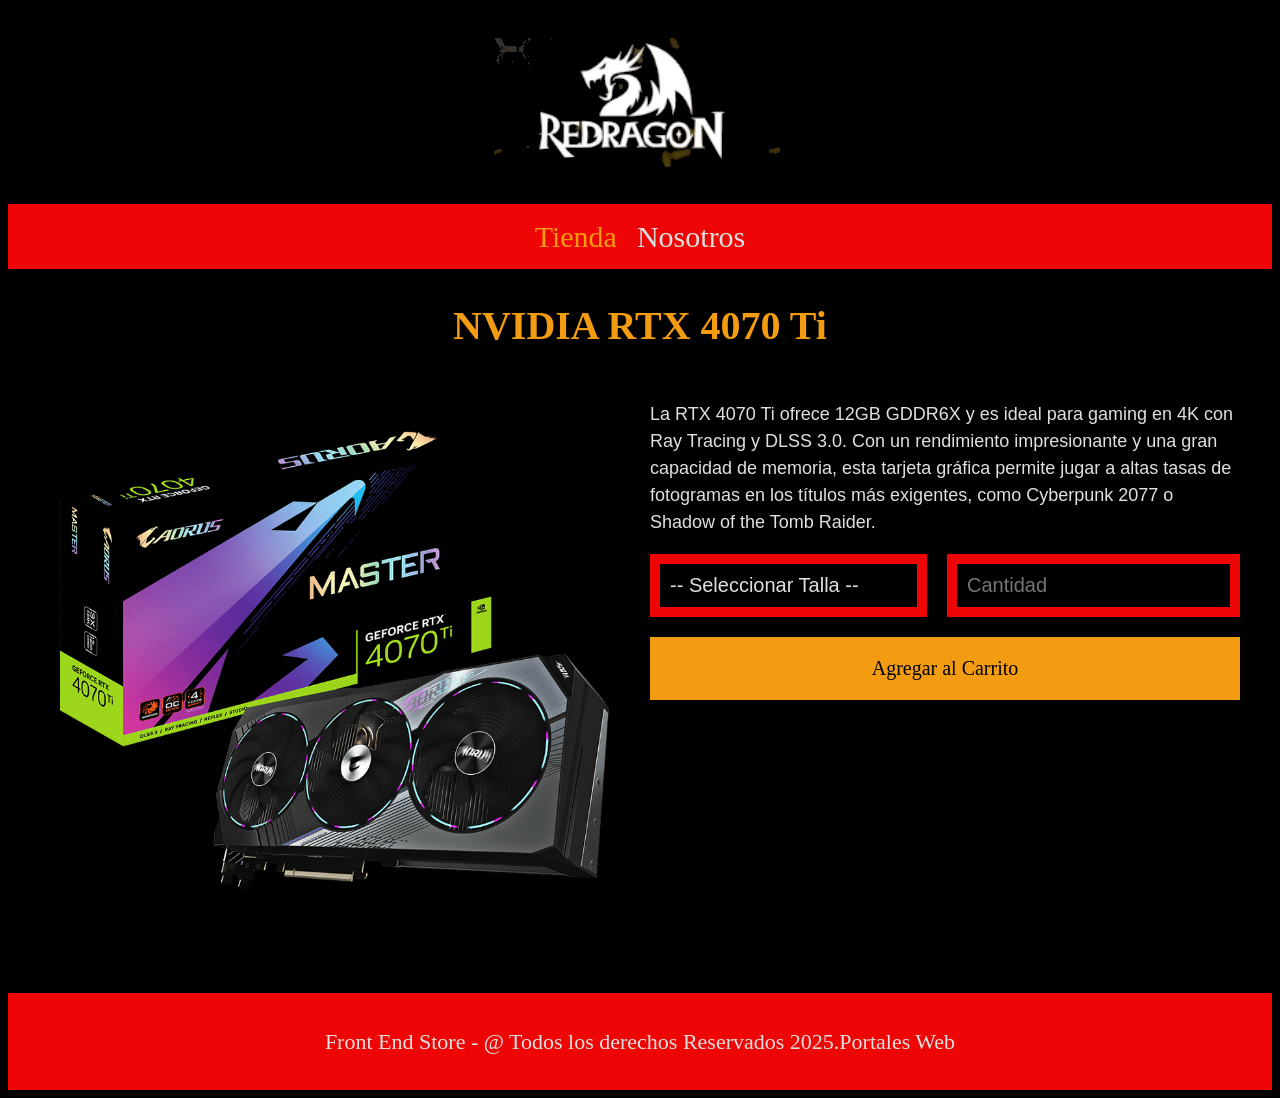
<file: producto3.html>
<!DOCTYPE html>
<html lang="en">
<head>
    <meta charset="UTF-8">
    <meta name="viewport" content="width=device-width, initial-scale=1.0">
    <title>FrontEnd Store</title>
    
    <link rel="stylesheet" href="css/style.css">
</head>
<body>
    <header class="header">
        <a href="index.html">
            <img class="header__logo" src="img/fondo18.png" alt="Logotipo">
        </a>
    </header>

    <nav class="navegacion">
        <a class="navegacion__enlace navegacion__enlace--activo" href="index.html">Tienda</a>
        <a class="navegacion__enlace" href="nosotros.html">Nosotros</a>
    </nav>

    <main class="contenedor">
        <h1>NVIDIA RTX 4070 Ti</h1>

        <div class="camisa">
            <img class="camisa__imagen" src="img/nvidia.png" alt="nvidia 4070TI">

            <div class="camisa__contenido">
                <p> La RTX 4070 Ti ofrece 12GB GDDR6X y es ideal para gaming en 4K con Ray Tracing y DLSS 3.0. 
                    Con un rendimiento impresionante y una gran capacidad de memoria, esta tarjeta gráfica permite
                     jugar a altas tasas de fotogramas en los títulos más exigentes, como Cyberpunk 2077 o Shadow of the Tomb Raider.</p>

            

                <form class="formulario">
                    <select class="formulario__campo">
                        <option disabled selected>-- Seleccionar Talla --</option>
                        <option>1 ventilador (Single-fan)</option>
                        <option>2 ventiladores (Dual-fan):</option>
                        <option>3 ventiladores (Triple-fan)</option>
                    </select>
                    <input class="formulario__campo" type="number" placeholder="Cantidad" min="1">
                    <input class="formulario__submit" type="submit" value="Agregar al Carrito">
                </form>
            </div>
        </div>
    </main>

    <footer class="footer">
        <p class="footer__texto">Front End Store - @ Todos los derechos Reservados 2025.Portales Web</p>
    </footer>
    <script src="js/carrito.js"></script>

</body>
</html>
</file>
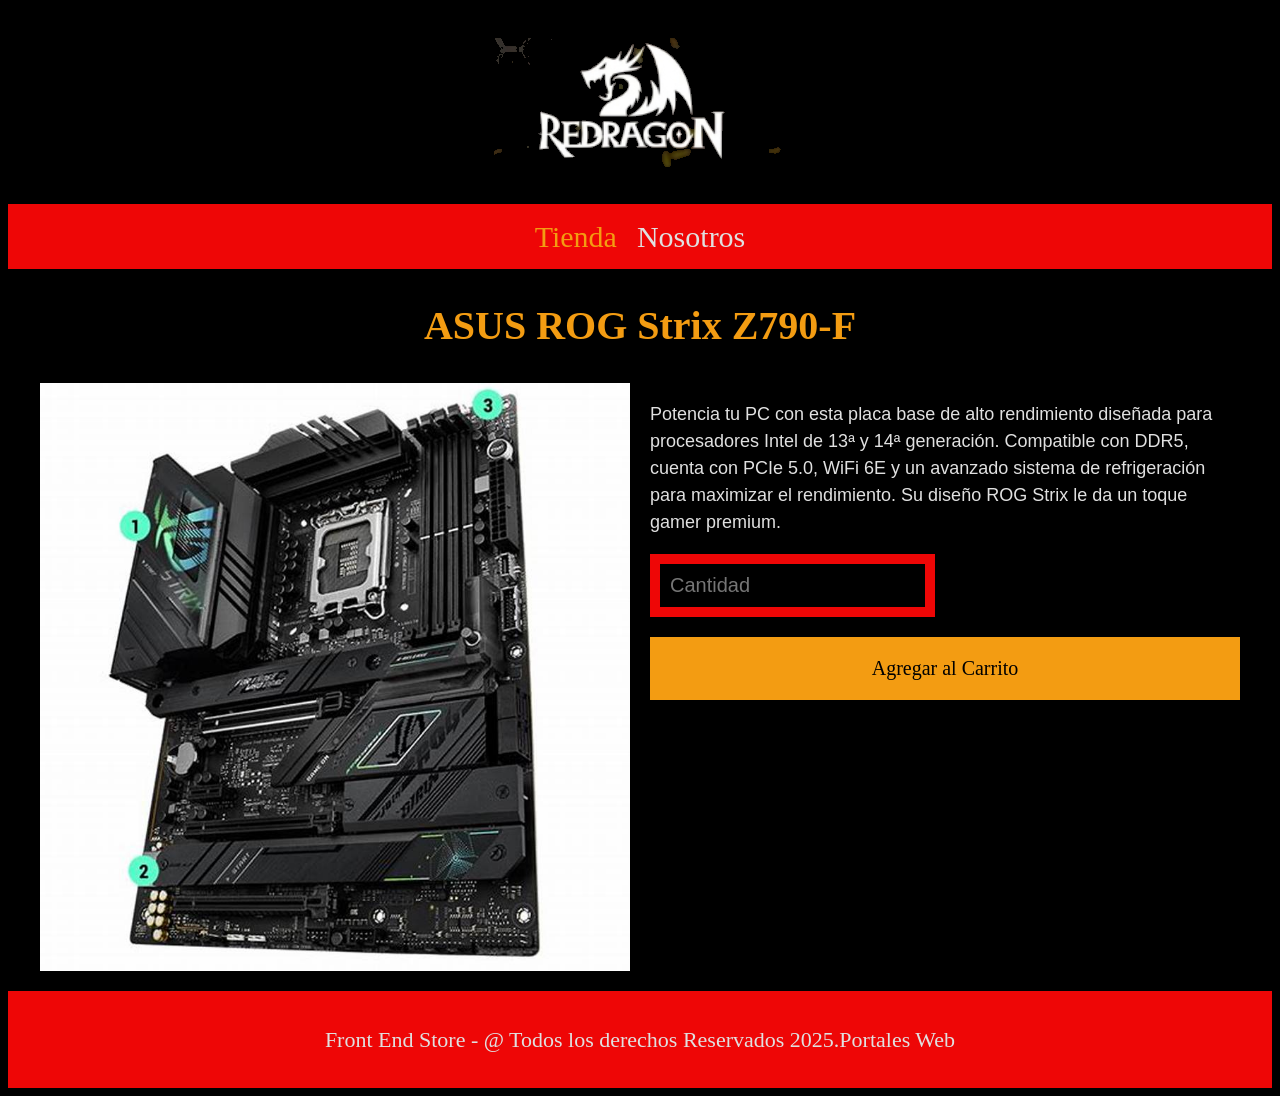
<file: producto6.html>
<!DOCTYPE html>
<html lang="en">
<head>
    <meta charset="UTF-8">
    <meta name="viewport" content="width=device-width, initial-scale=1.0">
    <title>FrontEnd Store</title>
    
    <link rel="stylesheet" href="css/style.css">
</head>
<body>
    <header class="header">
        <a href="index.html">
            <img class="header__logo" src="img/fondo18.png" alt="Logotipo">
        </a>
    </header>

    <nav class="navegacion">
        <a class="navegacion__enlace navegacion__enlace--activo" href="index.html">Tienda</a>
        <a class="navegacion__enlace" href="nosotros.html">Nosotros</a>
    </nav>

    <main class="contenedor">
        <h1>ASUS ROG Strix Z790-F</h1>

        <div class="camisa">
            <img class="camisa__imagen" src="img/asus.png" alt="NZXT Kraken Z73 (360mm)">

            <div class="camisa__contenido">
                <p> Potencia tu PC con esta placa base de alto rendimiento diseñada para procesadores Intel de 13ª y 14ª generación. Compatible con DDR5, cuenta con PCIe 5.0, WiFi 6E y un avanzado sistema de refrigeración para maximizar el rendimiento. Su diseño ROG Strix le da un toque gamer premium.</p>

                <form class="formulario">
                    
                    <input class="formulario__campo" type="number" placeholder="Cantidad" min="1" style=" width: 100%; ">
                    <input class="formulario__submit" type="submit" value="Agregar al Carrito">
                </form>
            </div>
        </div>
    </main>

    <footer class="footer">
        <p class="footer__texto">Front End Store - @ Todos los derechos Reservados 2025.Portales Web</p>
    </footer>
    <script src="js/carrito.js"></script>

</body>
</html>
</file>
<file: css/style.css>
:root {
    --primario: #000000; /* Blanco puro, para el fondo principal */
    --primarioOscuro: #ee0606; /* Azul oscuro, elegante y profundo, para el contraste con el blanco */

    --secundario: #F39C12; /* Naranja vibrante, para destacar botones o elementos importantes */
    --secundarioOscuro: #E67E22; /* Naranja más oscuro, para detalles secundarios o bordes */

    --blanco: #E0E0E0; /* Gris suave para textos y detalles */
    --negro: #121212; /* Gris muy oscuro casi negro, para zonas secundarias y detalles discretos */

    --fuentePrincipal: 'Staatliches', cursive; /* Fuente moderna y llamativa */
}




html { 
    box-sizing: border-box;
    font-size: 62.5%; 
}
/* Sniper Global para Margin, border y Padding */
*, *:before, *:after {
    box-sizing: inherit;
}

/** Globales **/
body {
    background-color: var(--primario);             
    font-size: 1.6rem;
    line-height: 1.5;
/*
    background-image: url(../img/fondo2.jpg); /* Ruta de la imagen */
    background-size: cover; /* Hace que la imagen cubra todo el fondo */
    background-position: center; /* Centra la imagen */
    background-repeat: no-repeat; /* Evita que la imagen se repita */
}


p {
    font-size: 1.8rem;
    font-family: Arial, Helvetica, sans-serif;
    color: var(--blanco);
}
a {
    text-decoration: none;
}
img {
    width: 100%;
}
.contenedor {
    max-width: 120rem;
    margin: 0 auto;
}
h1, h2, h3 {
    text-align: center;
    color: var(--secundario);
    font-family: var(--fuentePrincipal);
}
h1 {
    font-size: 4rem;
}
h2 {
    font-size: 3.2rem;
}
h3 {
    font-size: 2.4rem;
}

/** Header **/
.header {
    display: flex;
    justify-content: center;
}
.header__logo {
    margin: 3rem 0;
}
/** Footer **/
.footer {
    background-color: var(--primarioOscuro);
    padding: 1rem 0;
    margin-top: 2rem;
}
.footer__texto {
    font-family: var(--fuentePrincipal);
    text-align: center;
    font-size: 2.2rem;
}
/** Navegacion **/
.navegacion {
    background-color: var(--primarioOscuro);
    padding: 1rem 0;
    display: flex;
    justify-content: center;
    gap: 2rem; 
}
.navegacion__enlace {
    font-family: var(--fuentePrincipal);
    color: var(--blanco);
    font-size: 3rem;
}
.navegacion__enlace--activo,
.navegacion__enlace:hover {
    color: var(--secundario);
}

.primero{
  margin:50px ;
  
  
   
}

.producto{
    border-radius: 0.5%;
    
}

.producto img{
    border-radius: 2.5%;


}


.producto {
    transition: transform 0.3s ease, box-shadow 0.3s ease;

}

.producto:hover {
    transform: scale(1.1); /* Aumenta el tamaño al 110% */
    box-shadow: 0px 4px 10px rgba(0, 0, 0, 0.2); /* Agrega una sombra para mejorar el efecto */;
}


/** Grid **/
.grid {
    display: grid;
    grid-template-columns: repeat(2, 1fr);
    gap: 2rem;
}
@media (min-width: 768px) {
    .grid {
        grid-template-columns: repeat(3, 1fr);
    }
}

/** Productos **/
.producto {
    background-color: #4b087b;
    padding: 1rem;
}


.producto__nombre {
    font-size: 4rem;
}
.producto__precio {
    font-size: 2.8rem;
    color: var(--secundario);
}
.producto__nombre,
.producto__precio {
    font-family: var(--fuentePrincipal);
    margin: 1rem 0;
    text-align: center;
    line-height: 1.2;
}

/** Graficos **/
.grafico {
    min-height: 30rem;
    background-repeat: no-repeat;
    background-size: cover;
    grid-column: 1 / 3;
}
.grafico--camisas {
    grid-row: 2 / 3;
    background-image: url(../img/grafico1.jpg);
}
.grafico--node {
    background-image: url(../img/grafico2.jpg);
    grid-row: 8 / 9;
}

@media (min-width: 768px) {
    .grafico--node {
        grid-row: 5 / 6;
        grid-column: 2 / 4;
    }
}

/** Nosotros **/
.nosotros {
    display: grid;
    grid-template-rows: repeat(2, auto);
}
@media (min-width: 768px) {
    .nosotros {
        grid-template-columns: repeat(2, 1fr);
        column-gap: 2rem;
    }
}
.nosotros__imagen {
    grid-row: 1 / 2;
}
@media (min-width: 768px) {
    .nosotros__imagen {
       grid-column: 2 / 3;
    }
}

/** Bloques **/
.bloques {
    display: grid;
    grid-template-columns: repeat(2, 1fr);
    gap: 2rem;
}
@media (min-width: 768px) {
    .bloques {
        grid-template-columns: repeat(4, 1fr);
    }
}

.bloque {
    text-align: center;
}

.bloque__titulo {
    margin: 0;
}

/** Pagina del Producto **/
@media (min-width: 768px) {
    .camisa {
        display: grid;
        grid-template-columns: repeat(2, 1fr);
        column-gap: 2rem;
    }
}

.formulario {
    display: grid;
    grid-template-columns: repeat(2, 1fr);
    gap: 2rem;
}
.formulario__campo {
   border: 1rem solid var(--primarioOscuro);
   background-color: transparent;
   color: var(--blanco);
   font-size: 2rem;
   font-family: Arial, Helvetica, sans-serif;
   padding: 1rem;
   appearance: none;
}
.formulario__submit {
    background-color: var(--secundario);
    border: none;
    font-size: 2rem;
    font-family: var(--fuentePrincipal);
    padding: 2rem;
    transition: background-color .3s ease;
    grid-column: 1 / 3;
}
.formulario__submit:hover {
    cursor: pointer;
    background-color: var(--secundarioOscuro);
}
</file>
